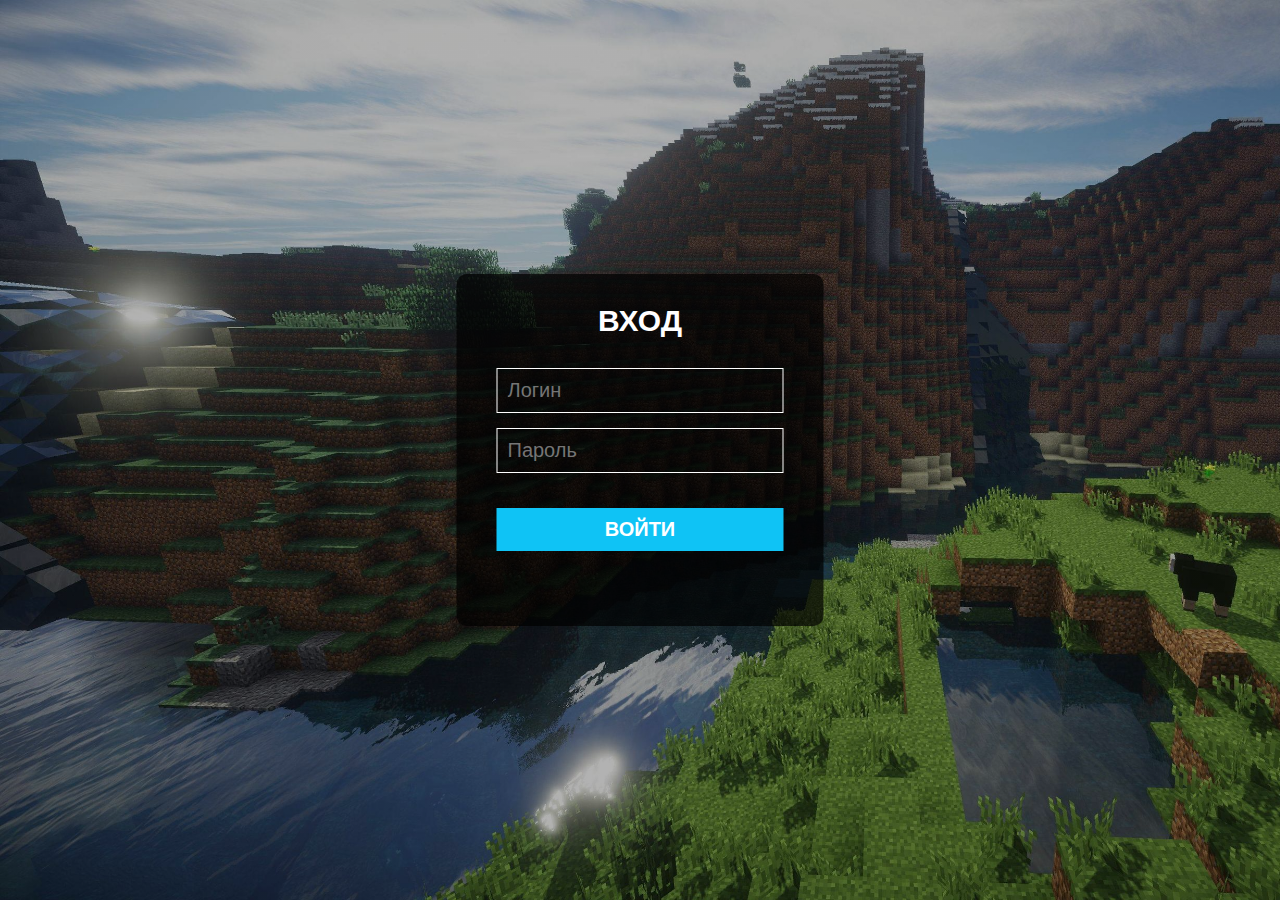
<file: index.html>
<!DOCTYPE html>
<html lang="en">
<head>
  <meta charset="UTF-8">
  <title>Form</title>
  <link rel="stylesheet" href="css/style1.css">


</head>


<body>
  <?php
  $mysqli = @new mysqli('localhost', 'root', 'root', 'basee');
  if (mysqli_connect_errno()) {
    echo "Подключение невозможно: ".mysqli_connect_error();
  }
?>
  <div class="form">
    <h1>Вход</h1>
    <div class="input-form">
      <input type="text" placeholder="Логин" name="user">
    </div>
    <div class="input-form">
      <input type="password" placeholder="Пароль" name="pass">
    </div>
    <div class="input-form">
    <a href="home/home1.html"><input type="submit" value="Войти">
    </div>
</div>
</body>
</html>
</file>
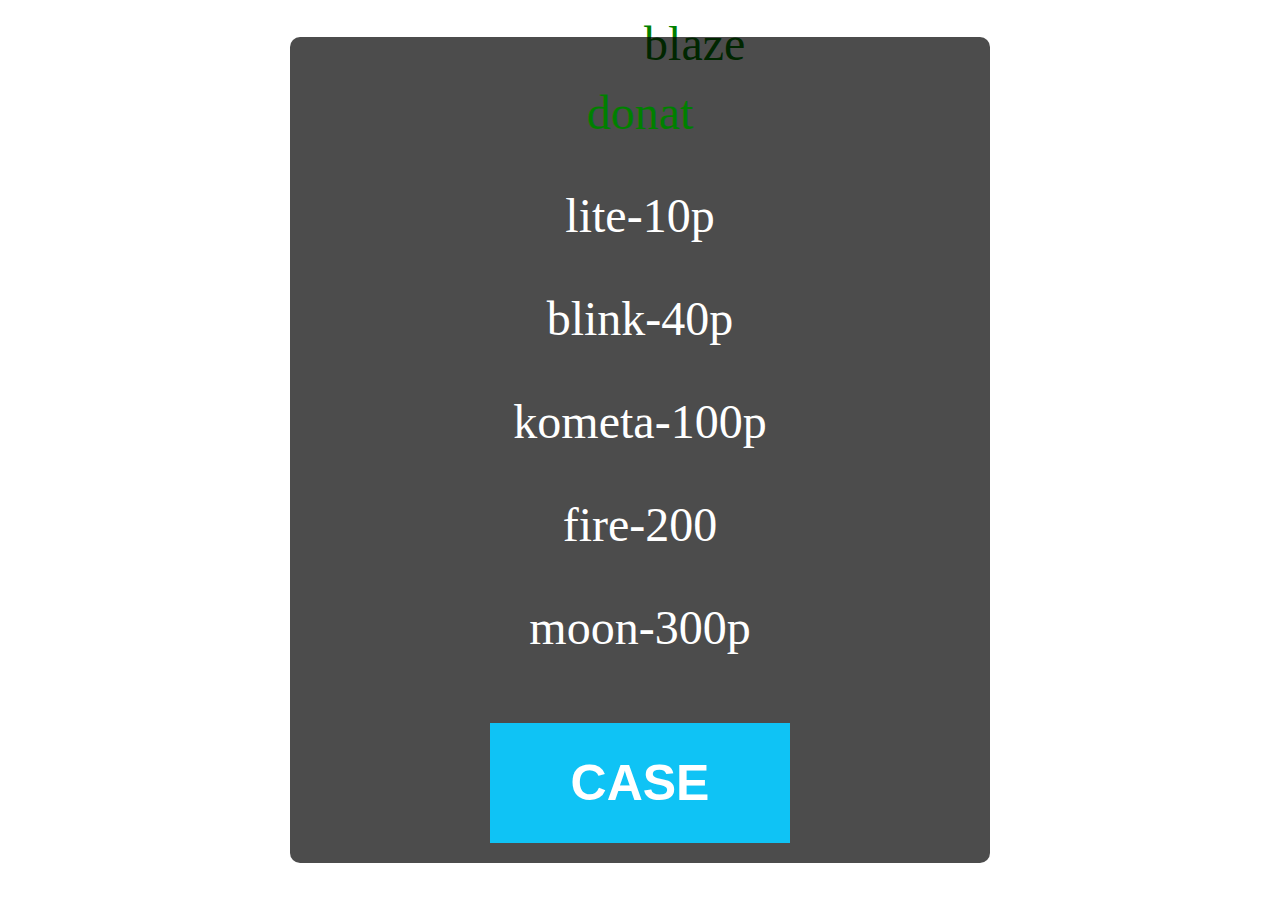
<file: home/donat/donat.html>
<!DOCTYPE html>
<html>
<head>
	<title>donat</title>
	<meta charset="utf-8">
	<link rel="stylesheet" type="text/css" href="d.css">
</head>
<body>	
<p align="center"><font color="white" size="9" face="a Apple Tea">moon<font color="green" size="10" face="a Apple Tea">blaze</font>
	<div class="form">
		<p align="center"><font color="green" size="9" face="a Apple Tea">donat</font>
	<p align="center"><font>lite-10p</font>
	<p align="center"><font>blink-40p</font>
	<p align="center"><font>kometa-100p</font>
	<p align="center"><font>fire-200</font>
	<p align="center"><font>moon-300p</font>
		 <div class="input-form">
		 <a href="case/case.html"><input type="submit" value="case">
		 </div>
	</div>
</body>
</html>
</file>
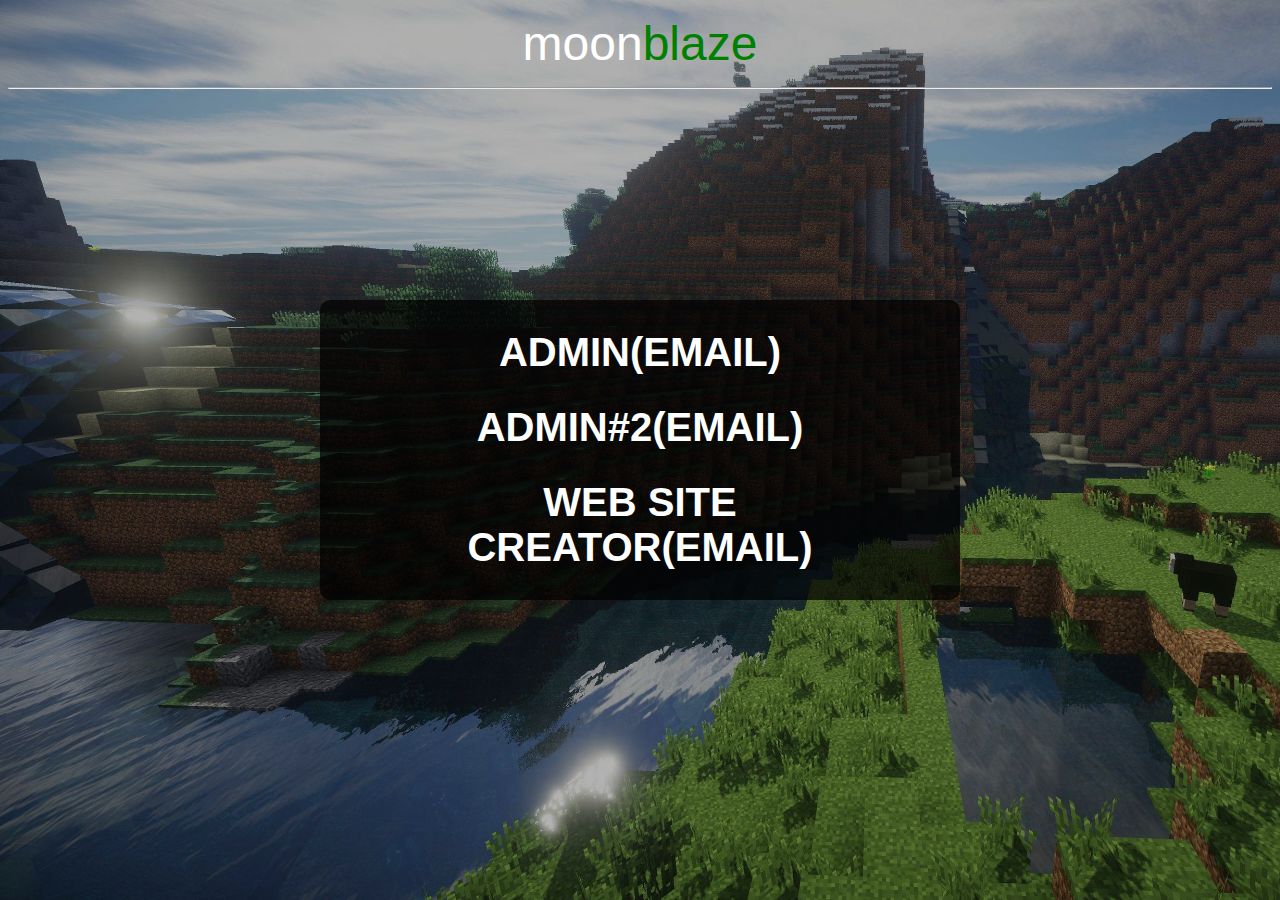
<file: home/support/support.html>
<!DOCTYPE html>
<html>
<head>
	<title>support</title>
	<link rel="stylesheet" type="text/css" href="su.css">
	<meta charset="utf-8">
</head>
<body>
	<ul>
		
	</ul>
	<script type="text/php"></script>
<p align="center"><font color="white" size="10" face="fonts/a Apple Tea">moon<font color="green" size="10" face="fonts/a Apple Tea">blaze</font>
	<hr>
	<div class="form">
  <h1>admin(email)</h1>
  <h1>admin#2(email)</h1>
  <h1>web site creator(email)</h1>
	</div>
</body>
</html>
</file>
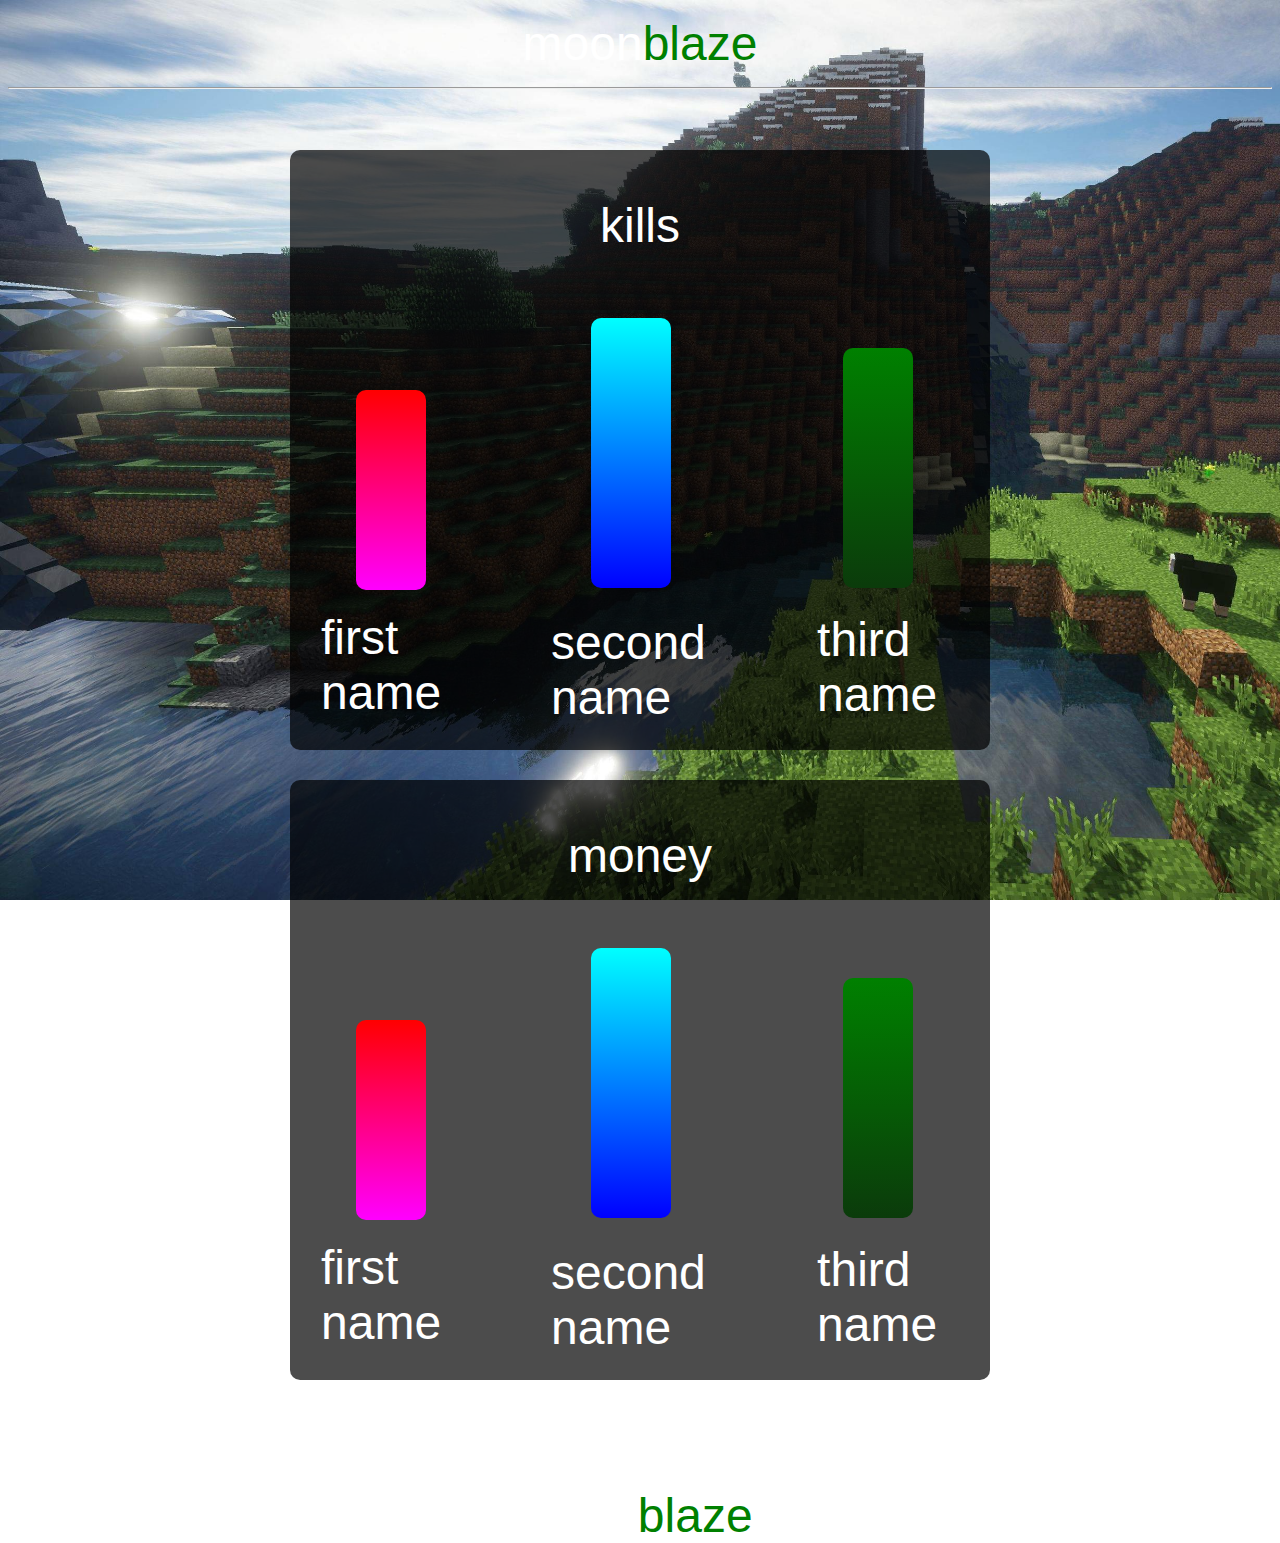
<file: home/top/top.html>
<!DOCTYPE html>
<html>
<head>
	<title>top3</title>
	<meta charset="utf-8">
	<link rel="stylesheet" type="text/css" href="t.css">
</head>
<body>
<p align="center"><font color="white" size="10" face="fonts/a Apple Tea">moon<font color="green" size="10" face="fonts/a Apple Tea">blaze</font>
	<hr>
	<div>
	<div class="form">
		<p align="center"><font>kills</font>
			<div class="block3">	
			<div class="block1">
				<font class="block2">first name</font>
			</div>
			</div>

			<div class="block4">	
			<div class="block5">
				<font class="block2">second name</font>
			</div>
			</div>

			<div class="block6">	
			<div class="block7">
				<font class="block8">third name</font>
			</div>
			</div>


	</div>
		<div class="form2">
		<p align="center"><font>money</font>
			<div class="block3">	
			<div class="block1">
				<font class="block2">first name</font>
			</div>
			</div>

			<div class="block4">	
			<div class="block5">
				<font class="block2">second name</font>
			</div>
			</div>

			<div class="block6">	
			<div class="block7">
				<font class="block8">third name</font>
			</div>
			</div>
	</div>
</div>
<div class="block121"><p align="center"><font color="white" size="10" face="fonts/a Apple Tea">moon<font color="green" size="10" face="fonts/a Apple Tea">blaze</font></div>
</body>
</html>
</file>
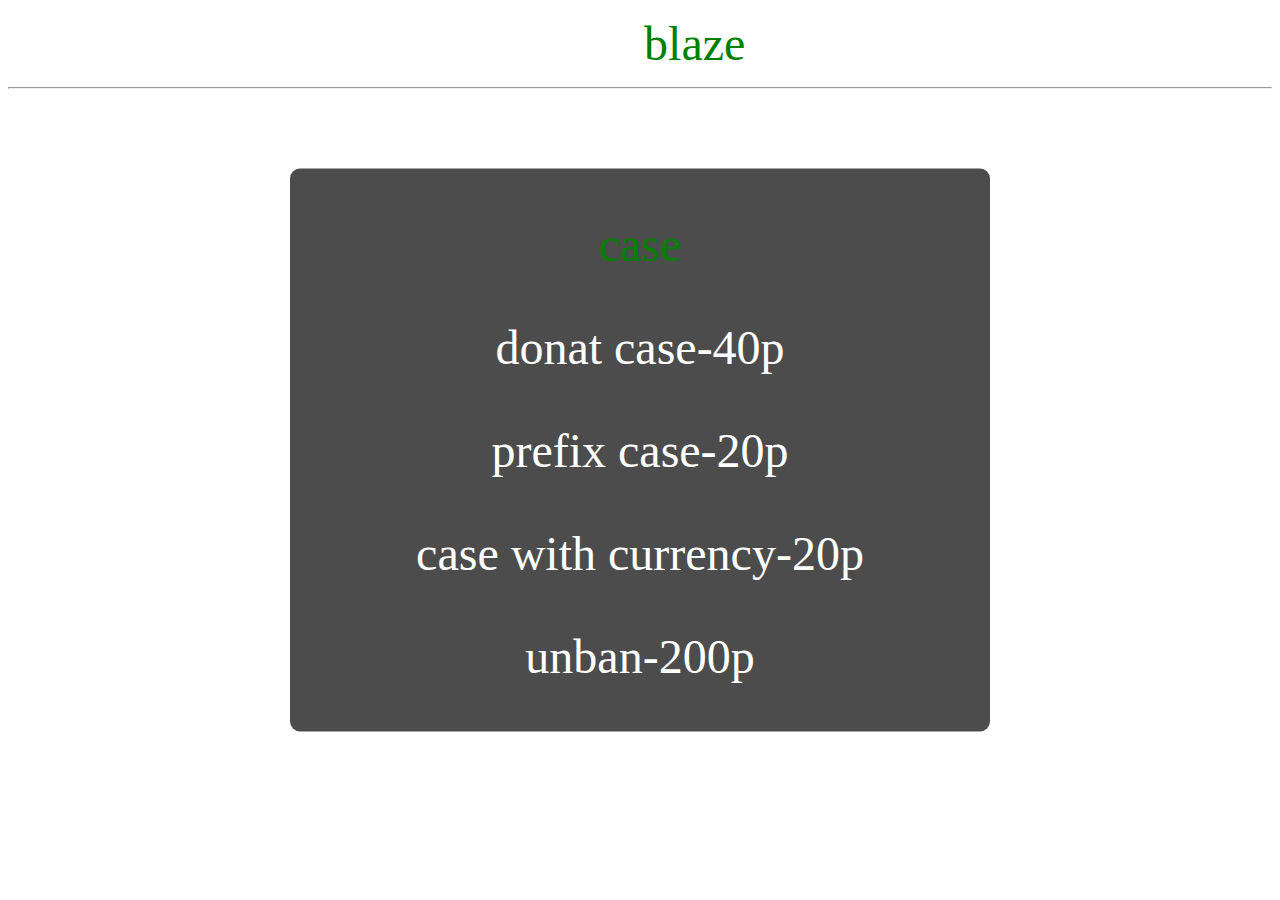
<file: home/donat/case/case.html>
<!DOCTYPE html>
<html>
<head>
	<title>case</title>
	<meta charset="utf-8">
	<link rel="stylesheet" type="text/css" href="case.css">
</head>
<body>
	<p align="center"><font color="white" size="9" face="a Apple Tea">moon<font color="green" size="10" face="a Apple Tea">blaze</font>
		<hr>
			<div class="form">
		<p align="center"><font color="green" size="9" face="a Apple Tea">case</font>
	<p align="center"><font>donat case-40p</font>
	<p align="center"><font>prefix case-20p</font>
	<p align="center"><font>case with currency-20p</font>
	<p align="center"><font>unban-200p</font>
	</div>
</body>
</body>
</html>
</file>
<file: css/style1.css>
body {
	background: linear-gradient(rgba(0,0,0,.3),rgba(0,0,0,.3)), url(37440.jpg);
	-webkit-background-size: cover;
	background-size: cover;
	background-attachment: fixed;
	font-family: sans-serif;
}

.form {
	position: absolute;
	top: 50%;
	left: 50%;
	transform: translate(-50%,-50%);
	background: rgba(0,0,0,.7);
	border-radius: 10px;
}

.form h1 {
	margin: 30px 100px;
	padding: 0;
	text-align: center;
	color: #fff;
	font-size: 30px;
	text-transform: uppercase;
}

.input-form {
	margin: 15px 40px;
	text-align: center;
}

.input-form input {
	padding: 10px;
	width: 100%;
	color: #fff;
	font-size: 20px;
	background: none;
	outline: none;
	border: 1px solid #fff;
	box-sizing: border-box;
}

.input-form input[type="text"]:focus, .input-form input[type="password"]:focus {
	border: 1px solid #0fc3f5;
}

.input-form input[type="submit"] {
	margin-top: 20px;
	color: #fff;
	font-weight: bold;
	text-transform: uppercase;
	border: none;
	background: #0fc3f5;
	transition: .3s;
}

.input-form input[type="submit"]:hover {
	background: gray;
}

.form a {
	display: block;
	padding: 0 0 30px;
	text-align: center;
	color: #fff;
	text-decoration: none;
	transition: .3s;
}

.form a:hover {
	color: #0fc3f5;
}
.block{
position: absolute;
left: 10%;
}
</file>
<file: home/donat/d.css>
body{

	background-image: url(https://wallpapercave.com/wp/wc1688077.png);
	-webkit-background-size: cover;
	background-size: cover;
	background-attachment: fixed;
	font-family: sans-serif;
}

.form {
	width: 700px;
	position: absolute;
	top: 50%;
	left: 50%;
	transform: translate(-50%,-50%);
	background: rgba(0,0,0,.7);
	border-radius: 10px;
}

.font{
		margin: 30px 100px;
	padding: 0;
	text-align: center;
	color: #fff;
	font-size: 30px;
	text-transform: uppercase;
}

.input-form input[type="submit"] {
	height: 120px;
	width: 300px;
	margin-top: 20px;
	color: #fff;
	font-weight: bold;
	text-transform: uppercase;
	border: none;
	background: #0fc3f5;
	transition: .3s;
}

.input-form input[type="submit"]:hover {
	background: gray;
}

a {
	display: block;
	padding: 0 0 10px;
	text-align: center;
	color: #fff;
	text-decoration: none;
	transition: .3s;
}

.input-form input {
	padding: 10px;
	width: 100%;
	color: #fff;
	font-size: 50px;
	background: none;
	outline: none;
	border: 1px solid #fff;
	box-sizing: border-box;
}

.fonts {
  font-family: 'a Apple Tea';
  src: url(./a+Apple+Tea.woff2) format('woff2');
}
</file>
<file: home/support/su.css>
body{
		background: linear-gradient(rgba(0,0,0,.3),rgba(0,0,0,.3)), url(37440.jpg);
	-webkit-background-size: cover;
	background-size: cover;
	background-attachment: fixed;
	font-family: sans-serif;
}

.form {
	position: absolute;
	top: 50%;
	left: 50%;
	transform: translate(-50%,-50%);
	background: rgba(0,0,0,.7);
	border-radius: 10px;
}
.font{
	font-size: 40px;
}

.form h1 {
	margin: 30px 100px;
	padding: 0;
	text-align: center;
	color: #fff;
	font-size: 40px;
	text-transform: uppercase;
}
</file>
<file: home/top/t.css>
body{
	background: url(37440.jpg);
-webkit-background-size: cover;
	background-size: cover;
	background-attachment: fixed;
	font-family: sans-serif;

}

.form {
	height: 600px;
	width: 700px;
	position: absolute;
	top: 50%;
	left: 50%;
	transform: translate(-50%,-50%);
	background: rgba(0,0,0,.7);
	border-radius: 10px;
}

.block1{ 
	position: absolute;	
	top: 3%;
	left: 13%;
	border-radius: 10px;
	background: linear-gradient(180deg , red, magenta);
	width: 70px;
	height: 200px;
}

.block2{
	position: 	absolute;	
	top: 110%;
	left: -50%;
}
.block3{
	position: absolute;
	left: 66px;
	top: 40%;
}

.block5{ 
	position: absolute;	
	top: 3%;
	left: 20%;
	border-radius: 10px;
	background: linear-gradient(180deg , aqua, blue);
	width: 80px;
	height: 270px;
}
.block4{
	position: absolute;	
	top:28%; 
	left: 43%;	
	background:linear-gradient(180deg , aqua, blue);
}
.block8{
	position: absolute;
	top: 110%;
	left:-37%;
}
.block7{
	border-radius: 10px;
	position: absolute;
	top: 33%;
	left:79%;
	background: linear-gradient(180deg , green, #0B3B0B);
	height:240px;
	width: 70px;
}

.form2 {
	height: 600px;
	width: 700px;
	position: absolute;
	top: 120%;
	left: 50%;
	transform: translate(-50%,-50%);
	background: rgba(0,0,0,.7);
	border-radius: 10px;
}

.block121{
	width: 98%;
	background-color: white;
	height: 1px;
	position: absolute;
	top: 160%;
}
</file>
<file: home/donat/case/case.css>
body{
	background-image: url(https://wallpapercave.com/wp/wc1688077.png);
	https://wallpapercave.com/wp/wc1688077.png
		-webkit-background-size: cover;
	background-size: cover;
	background-attachment: fixed;
	font-family: sans-serif;
}


.form {
	width: 700px;
	position: absolute;
	top: 50%;
	left: 50%;
	transform: translate(-50%,-50%);
	background: rgba(0,0,0,.7);
	border-radius: 10px;
}
</file>
